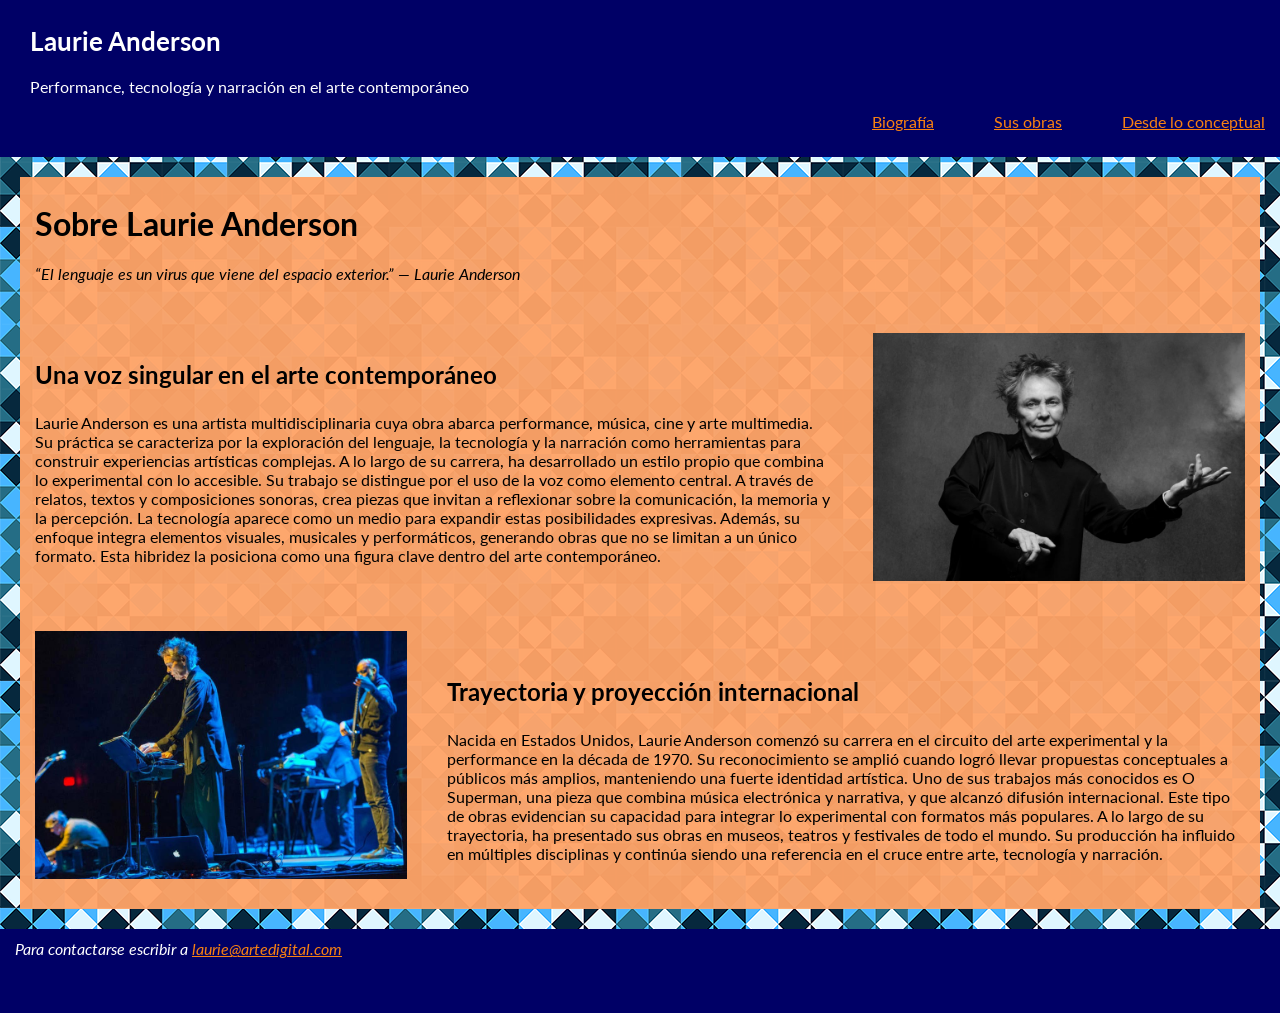
<file: index.html>
<!DOCTYPE html>
<html>
<head>
    <meta charset="UTF-8">
    <title>Laurie Anderson</title>
    <link rel="stylesheet" href="css/estilos.css">
    <link rel="preconnect" href="https://fonts.gstatic.com" crossorigin>
    <link href="https://fonts.googleapis.com/css2?family=Abel&family=Lato:ital,wght@0,400;0,700;1,400&display=swap" rel="stylesheet">
</head>
<body>

    <div class="azul">
    <header> 
        <h2> Laurie Anderson </h2> 
        <p>Performance, tecnología y narración en el arte contemporáneo</p>
    </header>

    <nav>
        <ul class="nav">
            <li><a href="index.html">Biografía</a></li>
            <li><a href="tecnologia.html">Sus obras</a></li>
            <li><a href="lenguaje-como-materia.html">Desde lo conceptual</a></li>
        </ul>
    </nav>
    </div>

<main>
    <h1>Sobre Laurie Anderson</h1>
    
    <blockquote class="italic"> “El lenguaje es un virus que viene del espacio exterior.” — Laurie Anderson </blockquote>
<section>
    <article class="toparticle">
    <div class="contenedor">
        <div class="texto">
      <h3>Una voz singular en el arte contemporáneo</h3>  
      <p>Laurie Anderson es una artista multidisciplinaria cuya obra abarca performance, música, cine y arte multimedia. 
        Su práctica se caracteriza por la exploración del lenguaje, la tecnología y la narración como herramientas para construir 
        experiencias artísticas complejas. A lo largo de su carrera, ha desarrollado un estilo propio que combina lo experimental con 
        lo accesible. Su trabajo se distingue por el uso de la voz como elemento central. A través de relatos, textos y composiciones sonoras, 
        crea piezas que invitan a reflexionar sobre la comunicación, la memoria y la percepción. La tecnología aparece como un medio para 
        expandir estas posibilidades expresivas. Además, su enfoque integra elementos visuales, musicales y performáticos, generando obras 
        que no se limitan a un único formato. Esta hibridez la posiciona como una figura clave dentro del arte contemporáneo.</p>
        </div>
    
    <img src="img/anderson-1.jpg" alt="Laurie Anderson">
      </div>
    </article>

    <article>
        <div class="contenedor">
        <img src="img/anderson-2.jpg" alt="Anderson en su show">
        <div class="texto">
        <h3>Trayectoria y proyección internacional</h3>
        <p>Nacida en Estados Unidos, Laurie Anderson comenzó su carrera en el circuito del arte experimental y la performance en la década 
            de 1970. Su reconocimiento se amplió cuando logró llevar propuestas conceptuales a públicos más amplios, manteniendo una fuerte 
            identidad artística. Uno de sus trabajos más conocidos es O Superman, una pieza que combina música electrónica y narrativa, y que 
            alcanzó difusión internacional. Este tipo de obras evidencian su capacidad para integrar lo experimental con formatos más populares.
             A lo largo de su trayectoria, ha presentado sus obras en museos, teatros y festivales de todo el mundo. Su producción ha influido 
             en múltiples disciplinas y continúa siendo una referencia en el cruce entre arte, tecnología y narración.</p>
        </div>
        </div>
    </article>
    
</section>
</main>
<footer> 
    <address class="italic">
        Para contactarse escribir a <a href="mailto:laurie@artedigital.com">laurie@artedigital.com</a>
    </address>
</footer>
</body>
</html>
</file>
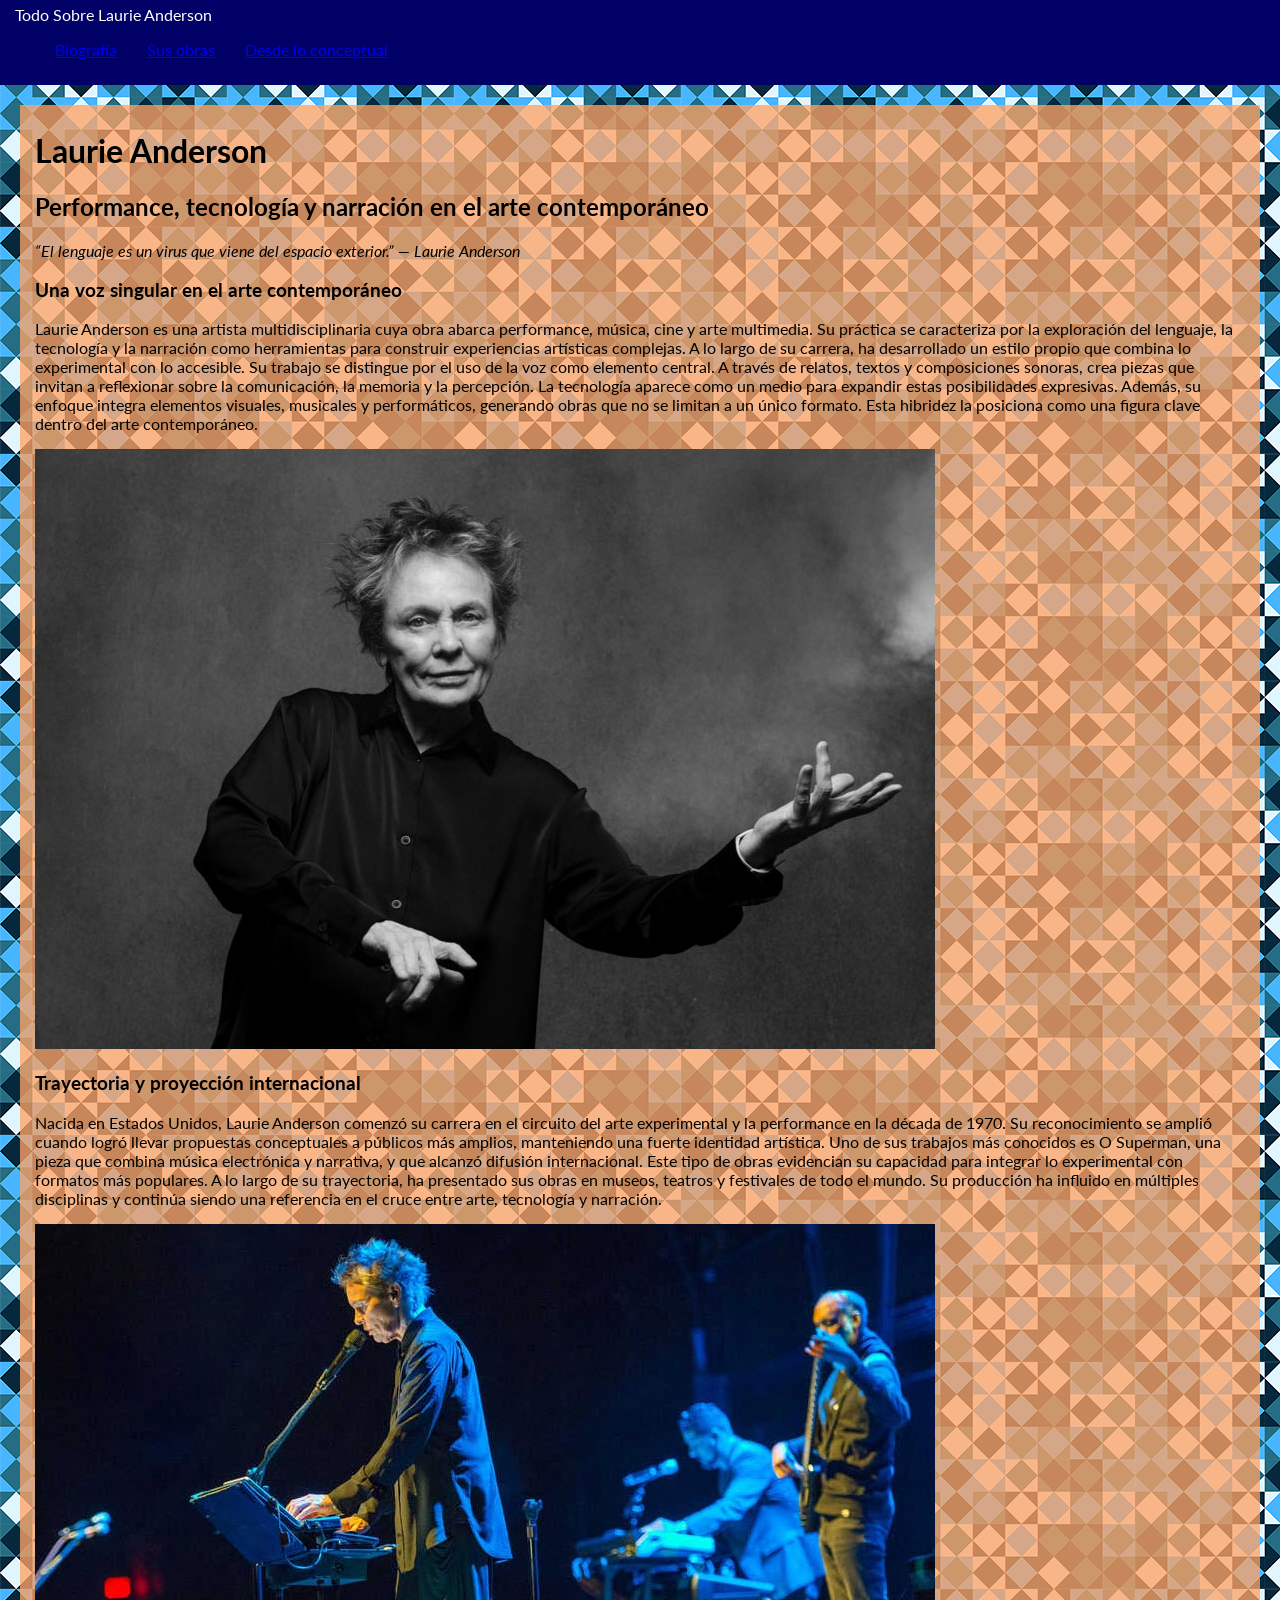
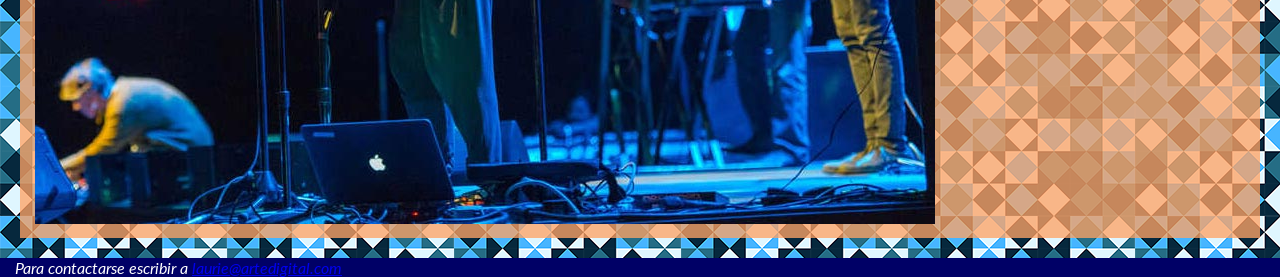
<file: primer-parcial/index.html>
<!DOCTYPE html>
<html>
<head>
    <meta charset="UTF-8">
    <title>Laurie Anderson</title>
    <link rel="stylesheet" href="css/estilos.css">
    <link rel="preconnect" href="https://fonts.gstatic.com" crossorigin>
    <link href="https://fonts.googleapis.com/css2?family=Abel&family=Lato:ital,wght@0,400;0,700;1,400&display=swap" rel="stylesheet">
</head>
<body>
    <div class="azul">
    <header>Todo Sobre Laurie Anderson</header>
    <nav>
        <ul class="nav">
            <li><a href="index.html">Biografía</a></li>
            <li><a href="tecnologia.html">Sus obras</a></li>
            <li><a href="lenguaje-como-materia.html">Desde lo conceptual</a></li>
        </ul>
    </nav>
    </div>
<main>
    <h1>Laurie Anderson</h1>
    <h2>Performance, tecnología y narración en el arte contemporáneo</h2>
    <p class="italic">“El lenguaje es un virus que viene del espacio exterior.” — Laurie Anderson</p>
<section>
    <article>
      <h3>Una voz singular en el arte contemporáneo</h3>  
      <p>Laurie Anderson es una artista multidisciplinaria cuya obra abarca performance, música, cine y arte multimedia. 
        Su práctica se caracteriza por la exploración del lenguaje, la tecnología y la narración como herramientas para construir 
        experiencias artísticas complejas. A lo largo de su carrera, ha desarrollado un estilo propio que combina lo experimental con 
        lo accesible. Su trabajo se distingue por el uso de la voz como elemento central. A través de relatos, textos y composiciones sonoras, 
        crea piezas que invitan a reflexionar sobre la comunicación, la memoria y la percepción. La tecnología aparece como un medio para 
        expandir estas posibilidades expresivas. Además, su enfoque integra elementos visuales, musicales y performáticos, generando obras 
        que no se limitan a un único formato. Esta hibridez la posiciona como una figura clave dentro del arte contemporáneo.</p>
    </article>
    <img src="img/anderson-1.jpg" alt="Laurie Anderson">
    <article>
        <h3>Trayectoria y proyección internacional</h3>
        <p>Nacida en Estados Unidos, Laurie Anderson comenzó su carrera en el circuito del arte experimental y la performance en la década 
            de 1970. Su reconocimiento se amplió cuando logró llevar propuestas conceptuales a públicos más amplios, manteniendo una fuerte 
            identidad artística. Uno de sus trabajos más conocidos es O Superman, una pieza que combina música electrónica y narrativa, y que 
            alcanzó difusión internacional. Este tipo de obras evidencian su capacidad para integrar lo experimental con formatos más populares.
             A lo largo de su trayectoria, ha presentado sus obras en museos, teatros y festivales de todo el mundo. Su producción ha influido 
             en múltiples disciplinas y continúa siendo una referencia en el cruce entre arte, tecnología y narración.</p>
    </article>
    <img src="img/anderson-2.jpg" alt="Anderson en su show">
</section>
</main>
<footer> 
    <address class="italic">
        Para contactarse escribir a <a href="mailto:laurie@artedigital.com">laurie@artedigital.com</a>
    </address>
</footer>
</body>
</html>
</file>
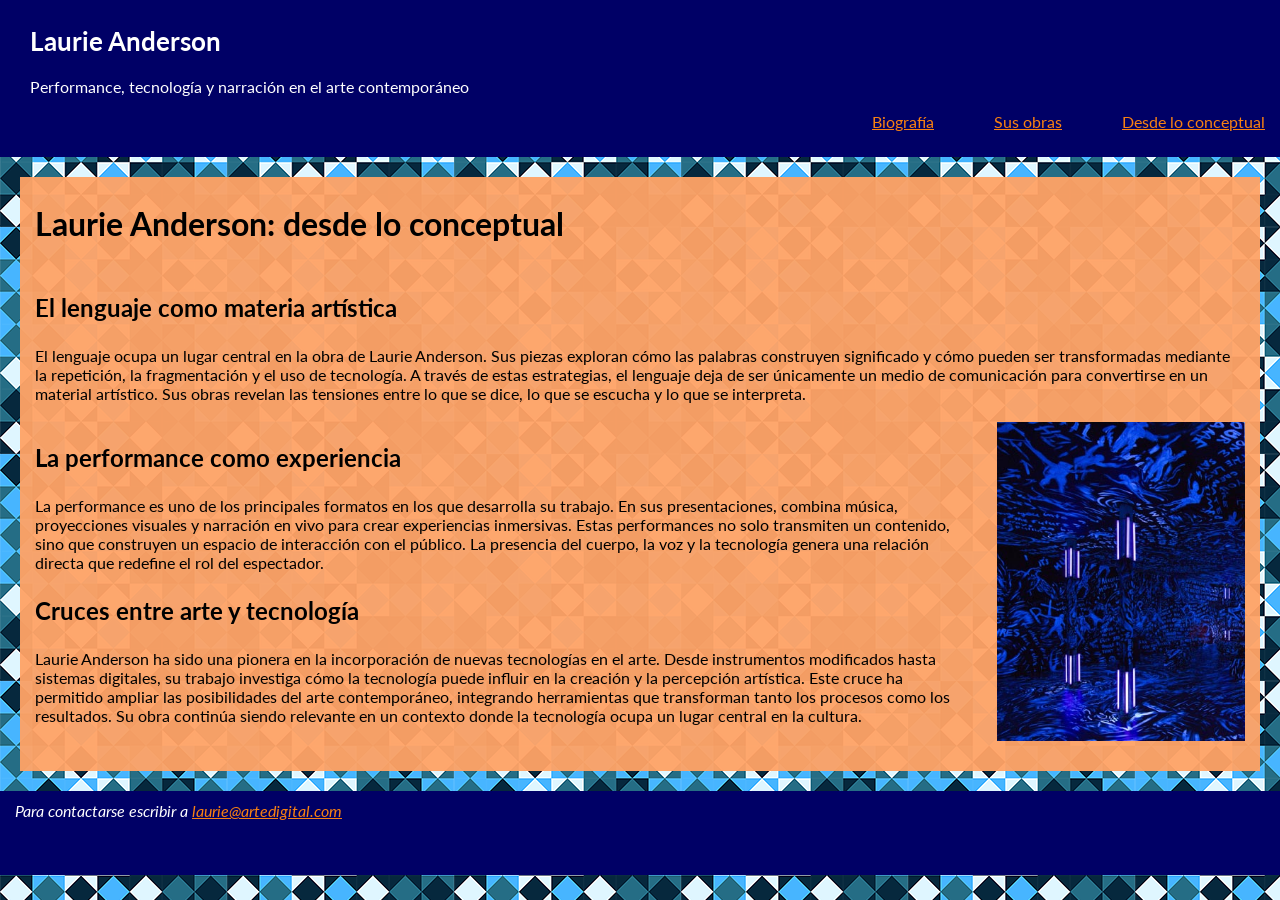
<file: lenguaje-como-materia.html>
<!DOCTYPE html>
<html>
<head>
    <meta charset="UTF-8">
    <title>Laurie Anderson - Concepto</title>
    <link rel="stylesheet" href="css/estilos.css">
    <link rel="preconnect" href="https://fonts.gstatic.com" crossorigin>
    <link href="https://fonts.googleapis.com/css2?family=Abel&family=Lato:ital,wght@0,400;0,700;1,400&display=swap" rel="stylesheet">
</head>
<body>

    <div class="azul">
    <header> 
        <h2>Laurie Anderson</h2> 
        <p>Performance, tecnología y narración en el arte contemporáneo</p>
    </header>
    <nav>
        <ul class="nav">
            <li><a href="index.html">Biografía</a></li>
            <li><a href="tecnologia.html">Sus obras</a></li>
            <li><a href="lenguaje-como-materia.html">Desde lo conceptual</a></li>
        </ul>
    </nav>
    </div>

<main>

    <h1>Laurie Anderson: desde lo conceptual</h1>
    
<section  class="separacion">
    <article>
        <h3>El lenguaje como materia artística</h3>
        <p>El lenguaje ocupa un lugar central en la obra de Laurie Anderson. Sus piezas exploran cómo las palabras construyen 
            significado y cómo pueden ser transformadas mediante la repetición, la fragmentación y el uso de tecnología. A través de 
            estas estrategias, el lenguaje deja de ser únicamente un medio de comunicación para convertirse en un material artístico. 
            Sus obras revelan las tensiones entre lo que se dice, lo que se escucha y lo que se interpreta.</p>
    </article>
    <div class="contenedor">

    <div class="texto">

    <article>
        <h3>La performance como experiencia</h3>
        <p>La performance es uno de los principales formatos en los que desarrolla su trabajo. En sus presentaciones, combina música, 
            proyecciones visuales y narración en vivo para crear experiencias inmersivas. Estas performances no solo transmiten un contenido, 
            sino que construyen un espacio de interacción con el público. La presencia del cuerpo, la voz y la tecnología genera una relación 
            directa que redefine el rol del espectador.</p>
   
        <h3>Cruces entre arte y tecnología</h3>
        <p>Laurie Anderson ha sido una pionera en la incorporación de nuevas tecnologías en el arte. Desde instrumentos modificados hasta 
            sistemas digitales, su trabajo investiga cómo la tecnología puede influir en la creación y la percepción artística. Este cruce ha 
            permitido ampliar las posibilidades del arte contemporáneo, integrando herramientas que transforman tanto los procesos como los 
            resultados. Su obra continúa siendo relevante en un contexto donde la tecnología ocupa un lugar central en la cultura.</p>
    </article>

    </div>

    <img src="img/anderson-4.jpg" alt="Obra de Anderson" class="img3">

    </div>
</section>

</main>

<footer> 
    <address class="italic">
        Para contactarse escribir a <a href="mailto:laurie@artedigital.com">laurie@artedigital.com</a>
    </address>
</footer>

</body>
</html>
</file>
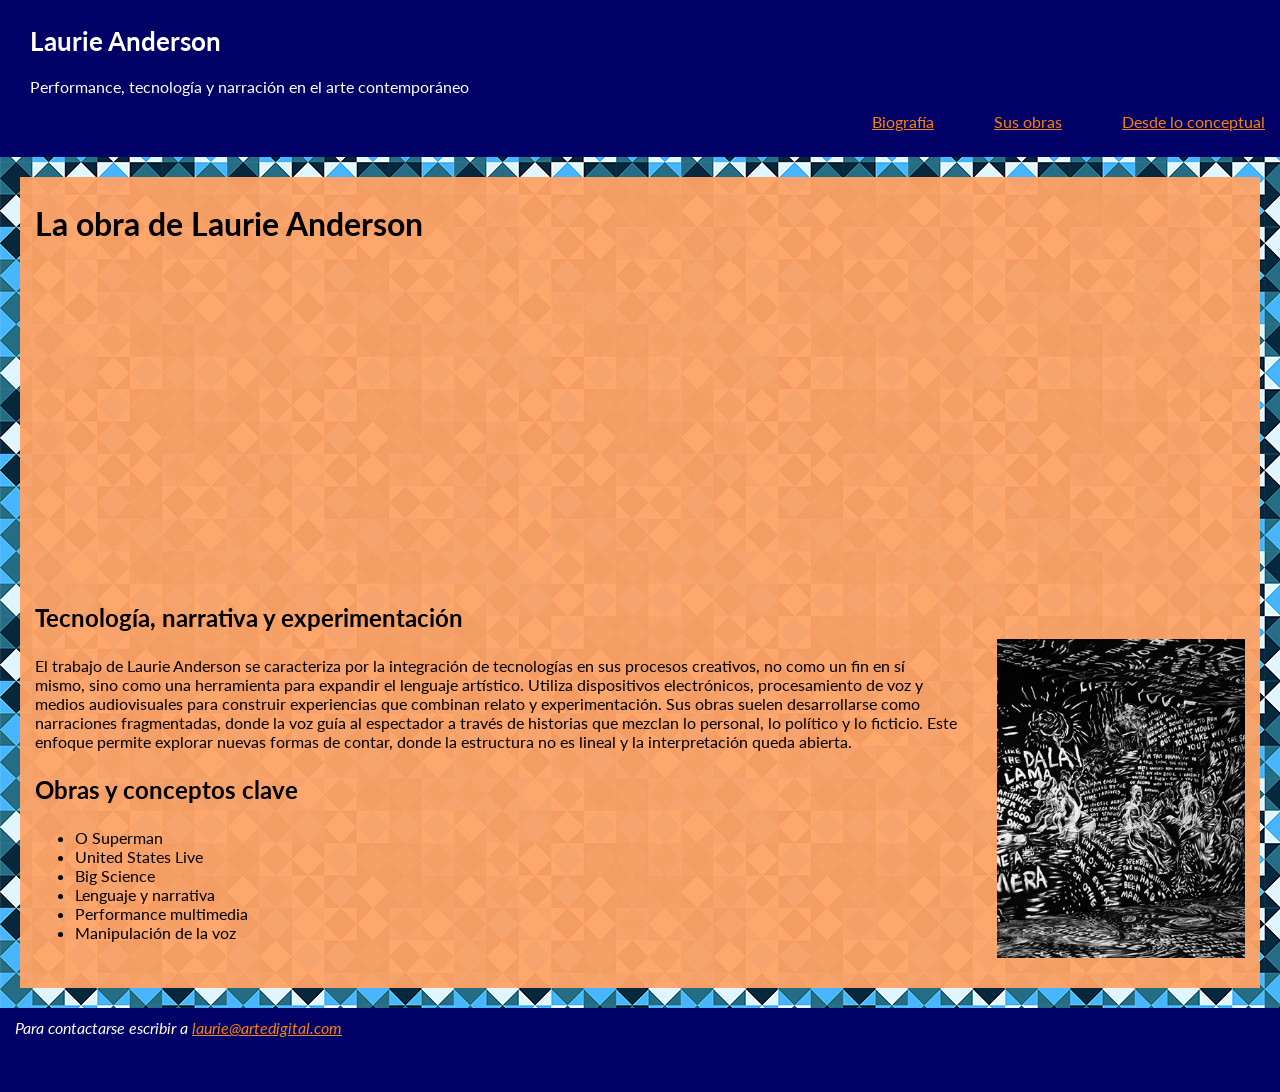
<file: tecnologia.html>
<!DOCTYPE html>
<html>
<head>
    <meta charset="UTF-8">
    <title>Laurie Anderson - Obras</title>
    <link rel="stylesheet" href="css/estilos.css">
    <link rel="preconnect" href="https://fonts.googleapis.com">
    <link rel="preconnect" href="https://fonts.gstatic.com" crossorigin>
    <link href="https://fonts.googleapis.com/css2?family=Abel&family=Lato:ital,wght@0,400;0,700;1,400&display=swap" rel="stylesheet">
</head>
<body>
    <div class="azul">
    <header> 
        <h2> Laurie Anderson </h2> 
        <p>Performance, tecnología y narración en el arte contemporáneo</p>

    </header>

    <nav>
        <ul class="nav">
            <li><a href="index.html">Biografía</a></li>
            <li><a href="tecnologia.html">Sus obras</a></li>
            <li><a href="lenguaje-como-materia.html">Desde lo conceptual</a></li>
        </ul>
    </nav>
    </div>
<main>
    <h1> La obra de Laurie Anderson</h1>

<div id="video">
     <iframe width="420" height="236" src="https://www.youtube.com/embed/Vzt2p4XkKco?si=L5h2PT5lbno2Y01R" title="Video sobre Laurie Anderson" frameborder="0" allow="accelerometer; 
    autoplay; clipboard-write; encrypted-media; gyroscope; picture-in-picture; web-share" referrerpolicy="strict-origin-when-cross-origin" allowfullscreen></iframe>
</div>

<section>
    
    <article>
        <div class="contenedor">
        <div class="texto">
        <h3>Tecnología, narrativa y experimentación</h3>
        <p>El trabajo de Laurie Anderson se caracteriza por la integración de tecnologías en sus procesos creativos, no como un fin en sí mismo, 
            sino como una herramienta para expandir el lenguaje artístico. Utiliza dispositivos electrónicos, procesamiento de voz y medios 
            audiovisuales para construir experiencias que combinan relato y experimentación. Sus obras suelen desarrollarse como narraciones 
            fragmentadas, donde la voz guía al espectador a través de historias que mezclan lo personal, lo político y lo ficticio. Este enfoque 
            permite explorar nuevas formas de contar, donde la estructura no es lineal y la interpretación queda abierta.</p>
        
        <h3>Obras y conceptos clave</h3>
        <ul>
            <li>O Superman</li>
            <li>United States Live</li>
            <li>Big Science</li>
            <li>Lenguaje y narrativa</li>
            <li>Performance multimedia</li>
            <li>Manipulación de la voz</li>
        </ul>
        </div>

         <img src="img/anderson-3.jpg" alt="Obra por Anderson" class="img3">
         
        </div>
    </article>
  
</section>
</main>
<footer> 
    <address class="italic">
        Para contactarse escribir a <a href="mailto:laurie@artedigital.com">laurie@artedigital.com</a>
    </address>
</footer>
</body>
</html>
</file>
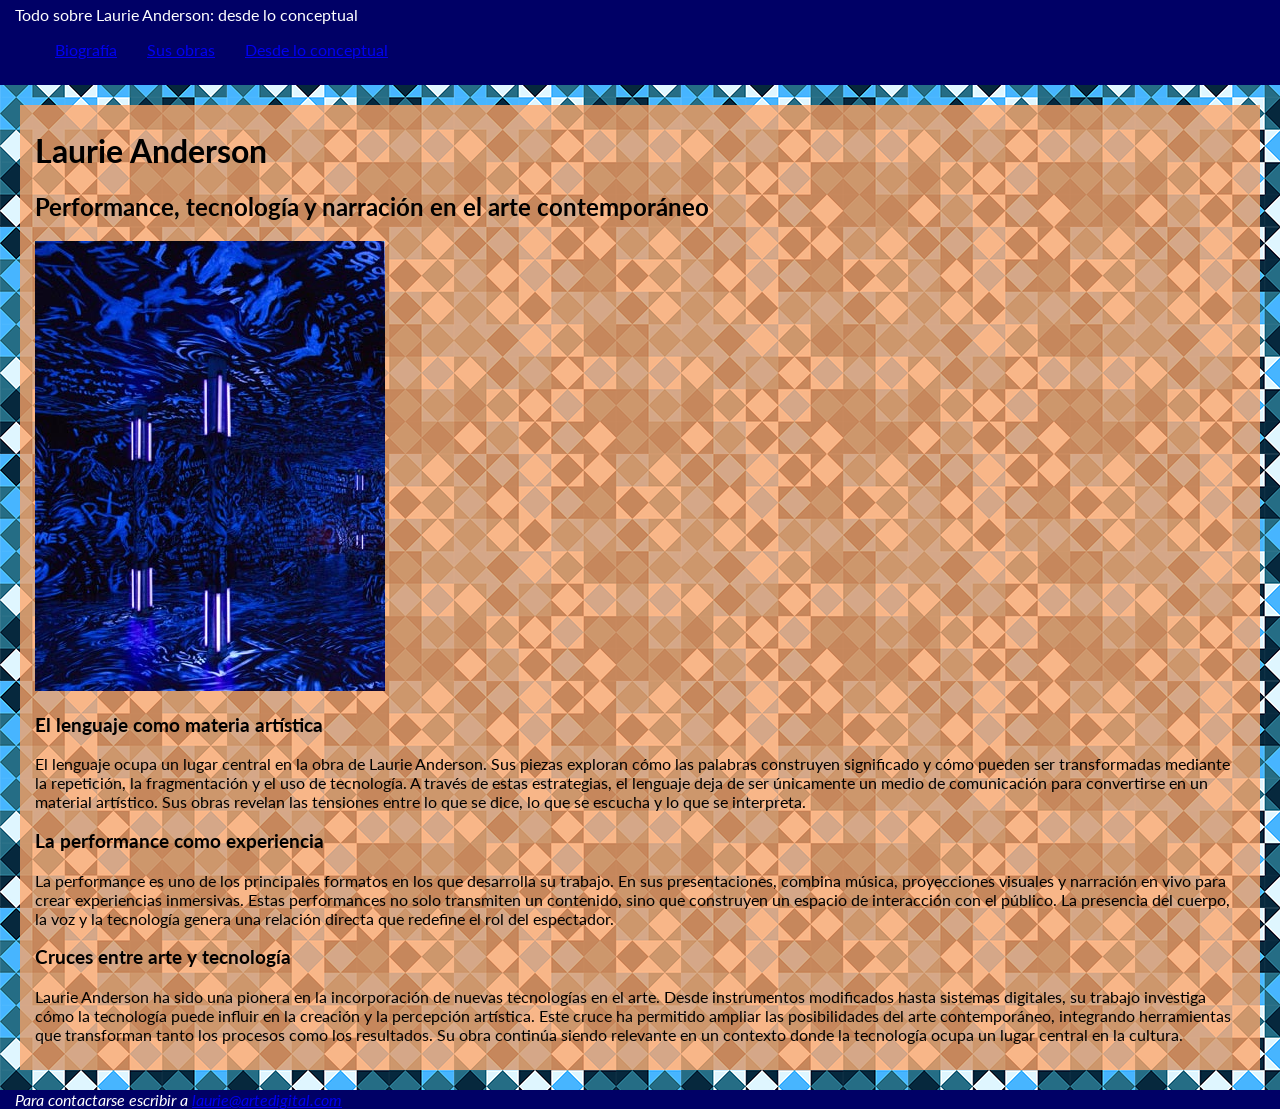
<file: primer-parcial/lenguaje-como-materia.html>
<!DOCTYPE html>
<html>
<head>
    <meta charset="UTF-8">
    <title>Laurie Anderson - Concepto</title>
    <link rel="stylesheet" href="css/estilos.css">
    <link rel="preconnect" href="https://fonts.gstatic.com" crossorigin>
    <link href="https://fonts.googleapis.com/css2?family=Abel&family=Lato:ital,wght@0,400;0,700;1,400&display=swap" rel="stylesheet">
</head>
<body>
    <div class="azul">
    <header>Todo sobre Laurie Anderson: desde lo conceptual</header>
    <nav>
        <ul class="nav">
            <li><a href="index.html">Biografía</a></li>
            <li><a href="tecnologia.html">Sus obras</a></li>
            <li><a href="lenguaje-como-materia.html">Desde lo conceptual</a></li>
        </ul>
    </nav>
    </div>
<main>
    <h1>Laurie Anderson</h1>
    <h2>Performance, tecnología y narración en el arte contemporáneo</h2>
    <img src="img/anderson-4.jpg" alt="Obra de Anderson">
<section>
    <article>
        <h3>El lenguaje como materia artística</h3>
        <p>El lenguaje ocupa un lugar central en la obra de Laurie Anderson. Sus piezas exploran cómo las palabras construyen 
            significado y cómo pueden ser transformadas mediante la repetición, la fragmentación y el uso de tecnología. A través de 
            estas estrategias, el lenguaje deja de ser únicamente un medio de comunicación para convertirse en un material artístico. 
            Sus obras revelan las tensiones entre lo que se dice, lo que se escucha y lo que se interpreta.</p>
    </article>

    <article>
        <h3>La performance como experiencia</h3>
        <p>La performance es uno de los principales formatos en los que desarrolla su trabajo. En sus presentaciones, combina música, 
            proyecciones visuales y narración en vivo para crear experiencias inmersivas. Estas performances no solo transmiten un contenido, 
            sino que construyen un espacio de interacción con el público. La presencia del cuerpo, la voz y la tecnología genera una relación 
            directa que redefine el rol del espectador.</p>
    </article>
    
    <article>
        <h3>Cruces entre arte y tecnología</h3>
        <p>Laurie Anderson ha sido una pionera en la incorporación de nuevas tecnologías en el arte. Desde instrumentos modificados hasta 
            sistemas digitales, su trabajo investiga cómo la tecnología puede influir en la creación y la percepción artística. Este cruce ha 
            permitido ampliar las posibilidades del arte contemporáneo, integrando herramientas que transforman tanto los procesos como los 
            resultados. Su obra continúa siendo relevante en un contexto donde la tecnología ocupa un lugar central en la cultura.</p>
    </article>
</section>
</main>
<footer> 
    <address class="italic">
        Para contactarse escribir a <a href="mailto:laurie@artedigital.com">laurie@artedigital.com</a>
    </address>
</footer>
</body>
</html>
</file>
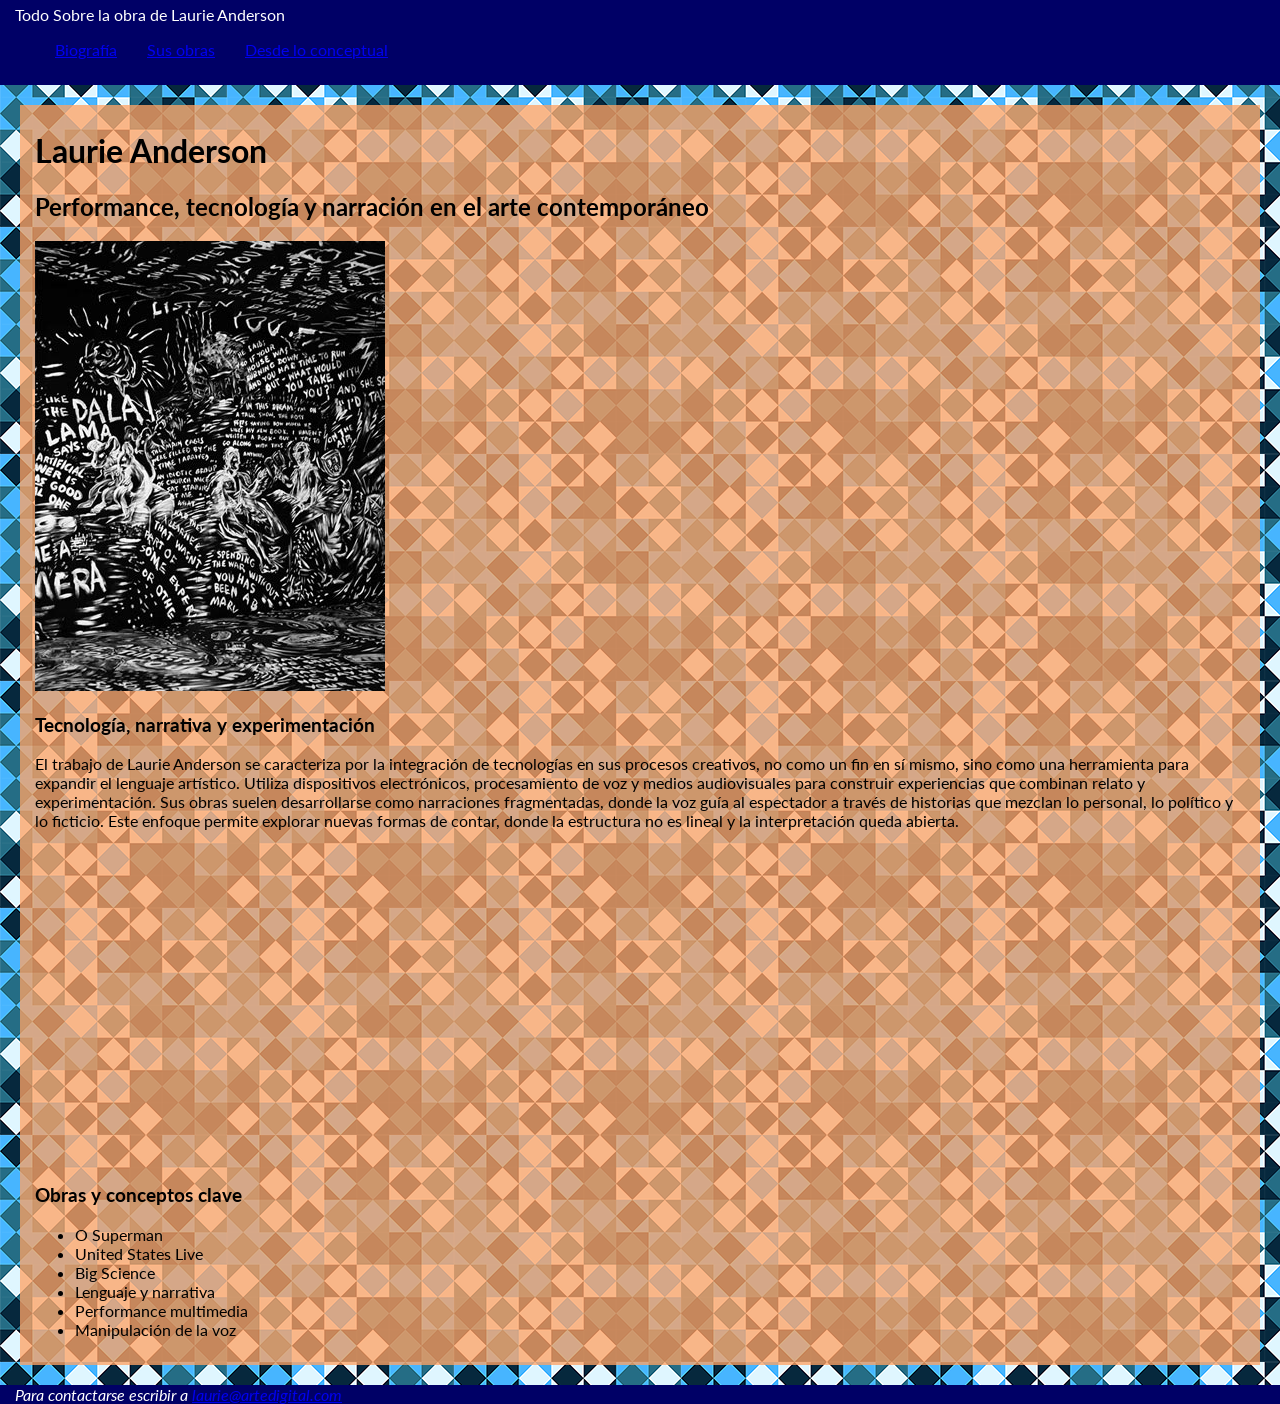
<file: primer-parcial/tecnologia.html>
<!DOCTYPE html>
<html>
<head>
    <meta charset="UTF-8">
    <title>Laurie Anderson - Obras</title>
    <link rel="stylesheet" href="css/estilos.css">
    <link rel="preconnect" href="https://fonts.googleapis.com">
    <link rel="preconnect" href="https://fonts.gstatic.com" crossorigin>
    <link href="https://fonts.googleapis.com/css2?family=Abel&family=Lato:ital,wght@0,400;0,700;1,400&display=swap" rel="stylesheet">
</head>
<body>
    <div class="azul">
    <header>Todo Sobre la obra de Laurie Anderson</header>
    <nav>
        <ul class="nav">
            <li><a href="index.html">Biografía</a></li>
            <li><a href="tecnologia.html">Sus obras</a></li>
            <li><a href="lenguaje-como-materia.html">Desde lo conceptual</a></li>
        </ul>
    </nav>
    </div>
<main>
    <h1>Laurie Anderson</h1>
    <h2>Performance, tecnología y narración en el arte contemporáneo</h2>
   

<section>
    <img src="img/anderson-3.jpg" alt="Obra por Anderson">
    <article>
        <h3>Tecnología, narrativa y experimentación</h3>
        <p>El trabajo de Laurie Anderson se caracteriza por la integración de tecnologías en sus procesos creativos, no como un fin en sí mismo, 
            sino como una herramienta para expandir el lenguaje artístico. Utiliza dispositivos electrónicos, procesamiento de voz y medios 
            audiovisuales para construir experiencias que combinan relato y experimentación. Sus obras suelen desarrollarse como narraciones 
            fragmentadas, donde la voz guía al espectador a través de historias que mezclan lo personal, lo político y lo ficticio. Este enfoque 
            permite explorar nuevas formas de contar, donde la estructura no es lineal y la interpretación queda abierta.</p>
    </article>
    <iframe width="560" height="315" src="https://www.youtube.com/embed/Vzt2p4XkKco?si=L5h2PT5lbno2Y01R" title="YouTube video player" frameborder="0" allow="accelerometer; 
    autoplay; clipboard-write; encrypted-media; gyroscope; picture-in-picture; web-share" referrerpolicy="strict-origin-when-cross-origin" allowfullscreen id="video"></iframe>
    <article>
        <h3>Obras y conceptos clave</h3>
        <ul>
            <li>O Superman</li>
            <li>United States Live</li>
            <li>Big Science</li>
            <li>Lenguaje y narrativa</li>
            <li>Performance multimedia</li>
            <li>Manipulación de la voz</li>
        </ul>
    </article>
</section>
</main>
<footer> 
    <address class="italic">
        Para contactarse escribir a <a href="mailto:laurie@artedigital.com">laurie@artedigital.com</a>
    </address>
</footer>
</body>
</html>
</file>
<file: css/estilos.css>
/* texto: tipografía y alignment*/
p, li, header {
  font-family: "Lato", sans-serif;
  font-weight: 400;
  font-style: normal;
  font-size: 1rem;

  margin-left: 15px;
  margin-right: 15px;
}

h1{
  font-family: "Lato", sans-serif;
  font-weight: 700;
  font-style: normal;
  font-size: 2rem;

   margin-left: 15px;
  margin-right: 15px;
}

h2{
    font-family: "Lato", sans-serif;
  font-weight: 700;
  font-style: normal;
  font-size: 1.6rem;

   margin-left: 15px;
  margin-right: 15px;
}

h3 {
        font-family: "Lato", sans-serif;
  font-weight: 700;
  font-style: normal;
  font-size: 1.5rem;

   margin-left: 15px;
  margin-right: 15px;
}

.italic {
  font-family: "Lato", sans-serif;
  font-weight: 400;
  font-style: italic;
  font-size: 1rem;
   margin-left: 15px;
  margin-right: 15px;
  margin-bottom: 50px;
}

.contenedor {
    display: flex;
    align-items:flex-end;
    gap: 10px;
}

.texto {
    flex: 1;
}

.toparticle {
    margin-bottom: 50px;
}

.separacion {
    margin-top: 50px;
}

/* fondos */
body {
    margin: 0px;
    background-image: url("../img/fondo.png");
}

main {
    background-color: #ffa366f3;
    margin: 20px;
    padding-bottom: 30px;
    padding-top: 5px;

}

footer {
    background-color: #000066;
    color: rgb(255, 255, 255);
    padding-top: 10px;
    padding-bottom: 5px;
}

.azul {
    background-color: #000066;
    color: rgb(255, 255, 255);
    padding-bottom: 10px;
    padding-top: 5px;
}

/* imagenes y video */

img {
    max-width: 30%;
    margin-left: 15px;
}

#video {
    display: flex;
    justify-content:flex-start;
    margin-bottom: 50px;
    margin-top: 50px;
    margin-left: 20px;
}

.contenedor img {
    width: 25rem;
    margin-right: 15px;
}

.img3 {
    max-width: 20%;
    margin-left: 15px;
}

/* menú de navegación*/

.nav{
    list-style-type: none;
    display: flex;
    justify-content:right;
    gap: 30px;
}

a:link {
    color: rgb(248, 129, 18);
}

a:visited {
    color: rgb(66, 255, 8);
}

a:hover {
    color: aqua;
}

a:active {
    color: rgb(255, 57, 133);
}
</file>
<file: primer-parcial/css/estilos.css>
/* texto: tipografía y alignment*/
p, li, header {
  font-family: "Lato", sans-serif;
  font-weight: 400;
  font-style: normal;
  margin-left: 15px;
  margin-right: 15px;
}

h1, h2, h3 {
  font-family: "Lato", sans-serif;
  font-weight: 700;
  font-style: normal;
   margin-left: 15px;
  margin-right: 15px;
}

.italic {
  font-family: "Lato", sans-serif;
  font-weight: 400;
  font-style: italic;
   margin-left: 15px;
  margin-right: 15px;
}
/* fondos */
body {
    margin: 0px;
    background-image: url("../img/fondo.png");
}

main {
    background-color: #ffa366c5;
    margin: 20px;
    padding-bottom: 10px;
    padding-top: 5px;

}

footer {
    background-color: #000066;
    color: rgb(255, 255, 255);
}

.azul {
    background-color: #000066;
    color: rgb(255, 255, 255);
    padding-bottom: 10px;
    padding-top: 5px;
}

/* imagenes y video */

img {
    margin-left: 15px;
}

#video {
    margin-left: 15px;
}

/* menú de navegación*/

.nav {
    list-style-type: none;
    display: inline-block;
    display: inline;
    display: flex;
}
</file>
